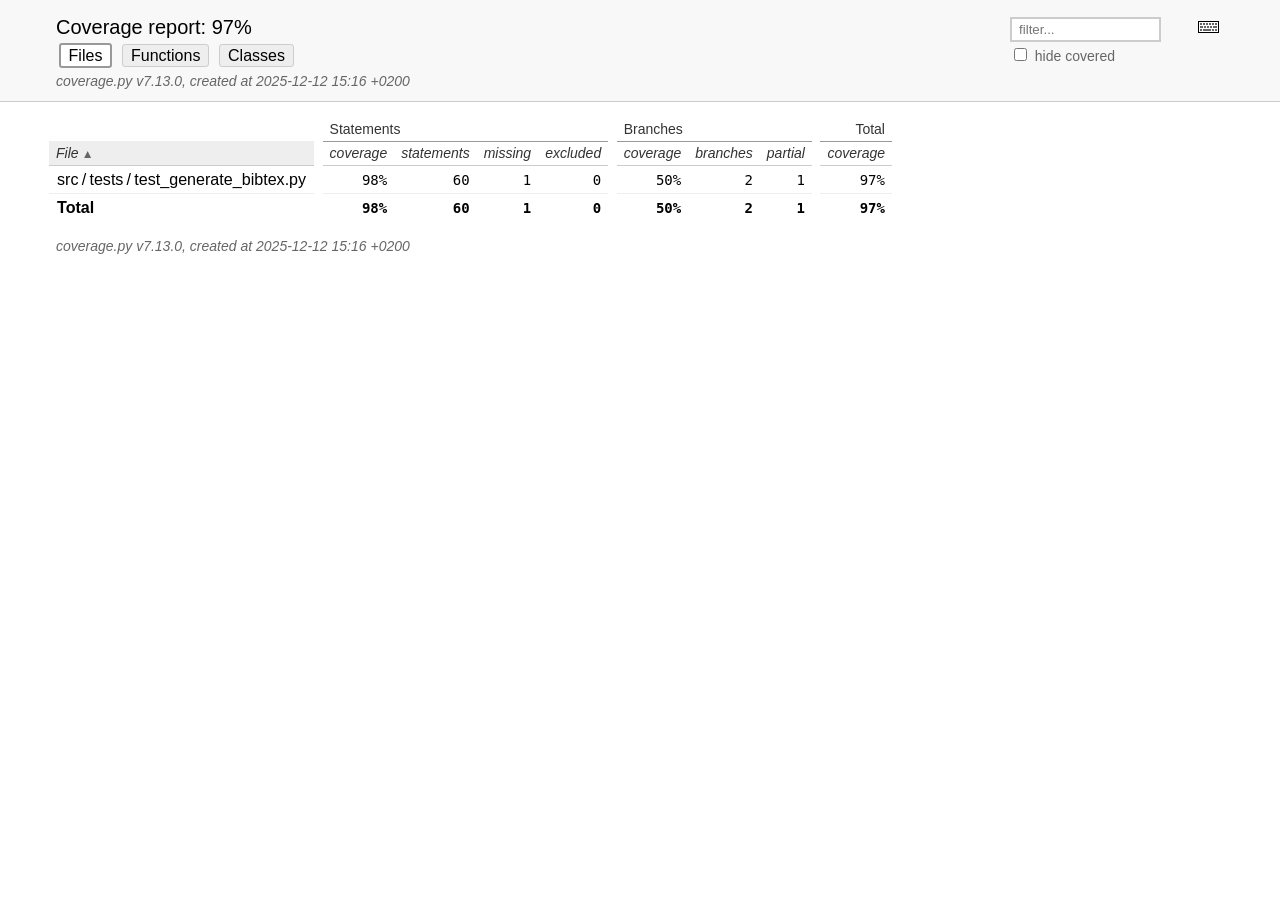
<file: coverage/index.html>
<!DOCTYPE html>
<html lang="en">
<head>
    <meta http-equiv="Content-Type" content="text/html; charset=utf-8">
    <title>Coverage report</title>
    <link rel="icon" sizes="32x32" href="favicon_32_cb_58284776.png">
    <link rel="stylesheet" href="style_cb_a5a05ca4.css" type="text/css">
    <script src="coverage_html_cb_bcae5fc4.js" defer></script>
</head>
<body class="indexfile">
<header>
    <div class="content">
        <h1>Coverage report:
            <span class="pc_cov">97%</span>
        </h1>
        <aside id="help_panel_wrapper">
            <input id="help_panel_state" type="checkbox">
            <label for="help_panel_state">
                <img id="keyboard_icon" src="keybd_closed_cb_ce680311.png" alt="Show/hide keyboard shortcuts">
            </label>
            <div id="help_panel">
                <p class="legend">Shortcuts on this page</p>
                <div class="keyhelp">
                    <p>
                        <kbd>f</kbd>
                        <kbd>s</kbd>
                        <kbd>m</kbd>
                        <kbd>x</kbd>
                        <kbd>b</kbd>
                        <kbd>p</kbd>
                        <kbd>c</kbd>
                        &nbsp; change column sorting
                    </p>
                    <p>
                        <kbd>[</kbd>
                        <kbd>]</kbd>
                        &nbsp; prev/next file
                    </p>
                    <p>
                        <kbd>?</kbd> &nbsp; show/hide this help
                    </p>
                </div>
            </div>
        </aside>
        <form id="filter_container">
            <input id="filter" type="text" value="" placeholder="filter...">
            <div>
                <input id="hide100" type="checkbox" >
                <label for="hide100">hide covered</label>
            </div>
        </form>
        <h2>
                <a class="button current">Files</a>
                <a class="button" href="function_index.html">Functions</a>
                <a class="button" href="class_index.html">Classes</a>
        </h2>
        <p class="text">
            <a class="nav" href="https://coverage.readthedocs.io/en/7.13.0">coverage.py v7.13.0</a>,
            created at 2025-12-12 15:16 +0200
        </p>
    </div>
</header>
<main id="index">
    <table class="index" data-sortable>
        <thead>
            <tr class="tablehead grouphead">
                <th class="spacer">&nbsp;</th>
                <th class="spacer">&nbsp;</th>
                <th class="left" colspan="4">Statements</th>
                <th class="spacer">&nbsp;</th>
                <th class="left" colspan="3">Branches</th>
                <th class="spacer">&nbsp;</th>
                <th>Total</th>
            </tr>
            <tr class="tablehead" title="Click to sort">
                <th id="file" class="name" aria-sort="none" data-shortcut="f">File<span class="arrows"></span></th>
                <th class="spacer">&nbsp;</th>
                <th id="statements_coverage" aria-sort="none" data-default-sort-order="descending">coverage<span class="arrows"></span></th>
                <th id="statements" aria-sort="none" data-default-sort-order="descending" data-shortcut="s">statements<span class="arrows"></span></th>
                <th id="missing" aria-sort="none" data-default-sort-order="descending" data-shortcut="m">missing<span class="arrows"></span></th>
                <th id="excluded" aria-sort="none" data-default-sort-order="descending" data-shortcut="x">excluded<span class="arrows"></span></th>
                <th class="spacer">&nbsp;</th>
                <th id="branches_coverage" aria-sort="none" data-default-sort-order="descending">coverage<span class="arrows"></span></th>
                <th id="branches" aria-sort="none" data-default-sort-order="descending" data-shortcut="b">branches<span class="arrows"></span></th>
                <th id="partial" aria-sort="none" data-default-sort-order="descending" data-shortcut="p">partial<span class="arrows"></span></th>
                <th class="spacer">&nbsp;</th>
                <th id="coverage" aria-sort="none" data-shortcut="c">coverage<span class="arrows"></span></th>
            </tr>
        </thead>
        <tbody>
            <tr class="region">
                <td class="name"><a href="z_08b4cb1648a15a99_test_generate_bibtex_py.html">src&#8201;/&#8201;tests&#8201;/&#8201;test_generate_bibtex.py</a></td>
                <td class="spacer">&nbsp;</td>
                <td data-ratio="59 60">98%</td>
                <td>60</td>
                <td>1</td>
                <td>0</td>
                <td class="spacer">&nbsp;</td>
                <td data-ratio="1 2">50%</td>
                <td>2</td>
                <td>1</td>
                <td class="spacer">&nbsp;</td>
                <td data-ratio="60 62">97%</td>
            </tr>
        </tbody>
        <tfoot>
            <tr class="total">
                <td class="name">Total</td>
                <td class="spacer">&nbsp;</td>
                <td data-ratio="59 60">98%</td>
                <td>60</td>
                <td>1</td>
                <td>0</td>
                <td class="spacer">&nbsp;</td>
                <td data-ratio="1 2">50%</td>
                <td>2</td>
                <td>1</td>
                <td class="spacer">&nbsp;</td>
                <td data-ratio="60 62">97%</td>
            </tr>
        </tfoot>
    </table>
    <p id="no_rows">
        No items found using the specified filter.
    </p>
</main>
<footer>
    <div class="content">
        <p>
            <a class="nav" href="https://coverage.readthedocs.io/en/7.13.0">coverage.py v7.13.0</a>,
            created at 2025-12-12 15:16 +0200
        </p>
    </div>
    <aside class="hidden">
        <a id="prevFileLink" class="nav" href="z_08b4cb1648a15a99_test_generate_bibtex_py.html"></a>
        <a id="nextFileLink" class="nav" href="z_08b4cb1648a15a99_test_generate_bibtex_py.html"></a>
        <button type="button" class="button_prev_file" data-shortcut="["></button>
        <button type="button" class="button_next_file" data-shortcut="]"></button>
        <button type="button" class="button_show_hide_help" data-shortcut="?"></button>
    </aside>
</footer>
</body>
</html>
</file>
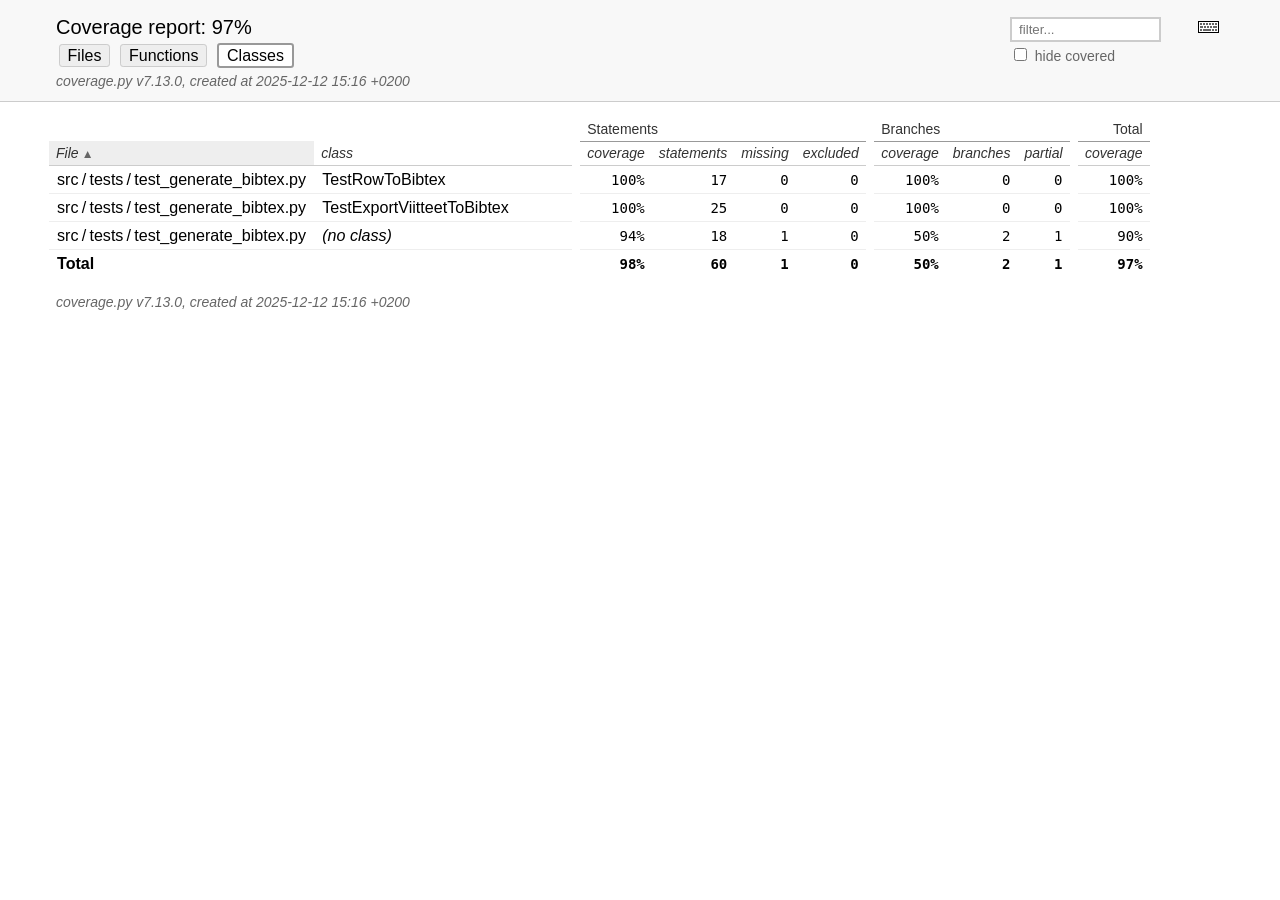
<file: coverage/class_index.html>
<!DOCTYPE html>
<html lang="en">
<head>
    <meta http-equiv="Content-Type" content="text/html; charset=utf-8">
    <title>Coverage report</title>
    <link rel="icon" sizes="32x32" href="favicon_32_cb_58284776.png">
    <link rel="stylesheet" href="style_cb_a5a05ca4.css" type="text/css">
    <script src="coverage_html_cb_bcae5fc4.js" defer></script>
</head>
<body class="indexfile">
<header>
    <div class="content">
        <h1>Coverage report:
            <span class="pc_cov">97%</span>
        </h1>
        <aside id="help_panel_wrapper">
            <input id="help_panel_state" type="checkbox">
            <label for="help_panel_state">
                <img id="keyboard_icon" src="keybd_closed_cb_ce680311.png" alt="Show/hide keyboard shortcuts">
            </label>
            <div id="help_panel">
                <p class="legend">Shortcuts on this page</p>
                <div class="keyhelp">
                    <p>
                        <kbd>f</kbd>
                        <kbd>n</kbd>
                        <kbd>s</kbd>
                        <kbd>m</kbd>
                        <kbd>x</kbd>
                        <kbd>b</kbd>
                        <kbd>p</kbd>
                        <kbd>c</kbd>
                        &nbsp; change column sorting
                    </p>
                    <p>
                        <kbd>[</kbd>
                        <kbd>]</kbd>
                        &nbsp; prev/next file
                    </p>
                    <p>
                        <kbd>?</kbd> &nbsp; show/hide this help
                    </p>
                </div>
            </div>
        </aside>
        <form id="filter_container">
            <input id="filter" type="text" value="" placeholder="filter...">
            <div>
                <input id="hide100" type="checkbox" >
                <label for="hide100">hide covered</label>
            </div>
        </form>
        <h2>
                <a class="button" href="index.html">Files</a>
                <a class="button" href="function_index.html">Functions</a>
                <a class="button current">Classes</a>
        </h2>
        <p class="text">
            <a class="nav" href="https://coverage.readthedocs.io/en/7.13.0">coverage.py v7.13.0</a>,
            created at 2025-12-12 15:16 +0200
        </p>
    </div>
</header>
<main id="index">
    <table class="index" data-sortable>
        <thead>
            <tr class="tablehead grouphead">
                <th class="spacer">&nbsp;</th>
                <th class="spacer">&nbsp;</th>
                <th class="spacer">&nbsp;</th>
                <th class="left" colspan="4">Statements</th>
                <th class="spacer">&nbsp;</th>
                <th class="left" colspan="3">Branches</th>
                <th class="spacer">&nbsp;</th>
                <th>Total</th>
            </tr>
            <tr class="tablehead" title="Click to sort">
                <th id="file" class="name" aria-sort="none" data-shortcut="f">File<span class="arrows"></span></th>
                <th id="region" class="name" aria-sort="none" data-default-sort-order="ascending" data-shortcut="n">class<span class="arrows"></span></th>
                <th class="spacer">&nbsp;</th>
                <th id="statements_coverage" aria-sort="none" data-default-sort-order="descending">coverage<span class="arrows"></span></th>
                <th id="statements" aria-sort="none" data-default-sort-order="descending" data-shortcut="s">statements<span class="arrows"></span></th>
                <th id="missing" aria-sort="none" data-default-sort-order="descending" data-shortcut="m">missing<span class="arrows"></span></th>
                <th id="excluded" aria-sort="none" data-default-sort-order="descending" data-shortcut="x">excluded<span class="arrows"></span></th>
                <th class="spacer">&nbsp;</th>
                <th id="branches_coverage" aria-sort="none" data-default-sort-order="descending">coverage<span class="arrows"></span></th>
                <th id="branches" aria-sort="none" data-default-sort-order="descending" data-shortcut="b">branches<span class="arrows"></span></th>
                <th id="partial" aria-sort="none" data-default-sort-order="descending" data-shortcut="p">partial<span class="arrows"></span></th>
                <th class="spacer">&nbsp;</th>
                <th id="coverage" aria-sort="none" data-shortcut="c">coverage<span class="arrows"></span></th>
            </tr>
        </thead>
        <tbody>
            <tr class="region">
                <td class="name"><a href="z_08b4cb1648a15a99_test_generate_bibtex_py.html#t7">src&#8201;/&#8201;tests&#8201;/&#8201;test_generate_bibtex.py</a></td>
                <td class="name"><a href="z_08b4cb1648a15a99_test_generate_bibtex_py.html#t7"><data value='TestRowToBibtex'>TestRowToBibtex</data></a></td>
                <td class="spacer">&nbsp;</td>
                <td data-ratio="17 17">100%</td>
                <td>17</td>
                <td>0</td>
                <td>0</td>
                <td class="spacer">&nbsp;</td>
                <td data-ratio="0 0">100%</td>
                <td>0</td>
                <td>0</td>
                <td class="spacer">&nbsp;</td>
                <td data-ratio="17 17">100%</td>
            </tr>
            <tr class="region">
                <td class="name"><a href="z_08b4cb1648a15a99_test_generate_bibtex_py.html#t65">src&#8201;/&#8201;tests&#8201;/&#8201;test_generate_bibtex.py</a></td>
                <td class="name"><a href="z_08b4cb1648a15a99_test_generate_bibtex_py.html#t65"><data value='TestExportViitteetToBibtex'>TestExportViitteetToBibtex</data></a></td>
                <td class="spacer">&nbsp;</td>
                <td data-ratio="25 25">100%</td>
                <td>25</td>
                <td>0</td>
                <td>0</td>
                <td class="spacer">&nbsp;</td>
                <td data-ratio="0 0">100%</td>
                <td>0</td>
                <td>0</td>
                <td class="spacer">&nbsp;</td>
                <td data-ratio="25 25">100%</td>
            </tr>
            <tr class="region">
                <td class="name"><a href="z_08b4cb1648a15a99_test_generate_bibtex_py.html">src&#8201;/&#8201;tests&#8201;/&#8201;test_generate_bibtex.py</a></td>
                <td class="name"><a href="z_08b4cb1648a15a99_test_generate_bibtex_py.html"><data value=''><span class='no-noun'>(no class)</span></data></a></td>
                <td class="spacer">&nbsp;</td>
                <td data-ratio="17 18">94%</td>
                <td>18</td>
                <td>1</td>
                <td>0</td>
                <td class="spacer">&nbsp;</td>
                <td data-ratio="1 2">50%</td>
                <td>2</td>
                <td>1</td>
                <td class="spacer">&nbsp;</td>
                <td data-ratio="18 20">90%</td>
            </tr>
        </tbody>
        <tfoot>
            <tr class="total">
                <td class="name">Total</td>
                <td class="name">&nbsp;</td>
                <td class="spacer">&nbsp;</td>
                <td data-ratio="59 60">98%</td>
                <td>60</td>
                <td>1</td>
                <td>0</td>
                <td class="spacer">&nbsp;</td>
                <td data-ratio="1 2">50%</td>
                <td>2</td>
                <td>1</td>
                <td class="spacer">&nbsp;</td>
                <td data-ratio="60 62">97%</td>
            </tr>
        </tfoot>
    </table>
    <p id="no_rows">
        No items found using the specified filter.
    </p>
</main>
<footer>
    <div class="content">
        <p>
            <a class="nav" href="https://coverage.readthedocs.io/en/7.13.0">coverage.py v7.13.0</a>,
            created at 2025-12-12 15:16 +0200
        </p>
    </div>
    <aside class="hidden">
        <a id="prevFileLink" class="nav" href=""></a>
        <a id="nextFileLink" class="nav" href=""></a>
        <button type="button" class="button_prev_file" data-shortcut="["></button>
        <button type="button" class="button_next_file" data-shortcut="]"></button>
        <button type="button" class="button_show_hide_help" data-shortcut="?"></button>
    </aside>
</footer>
</body>
</html>
</file>
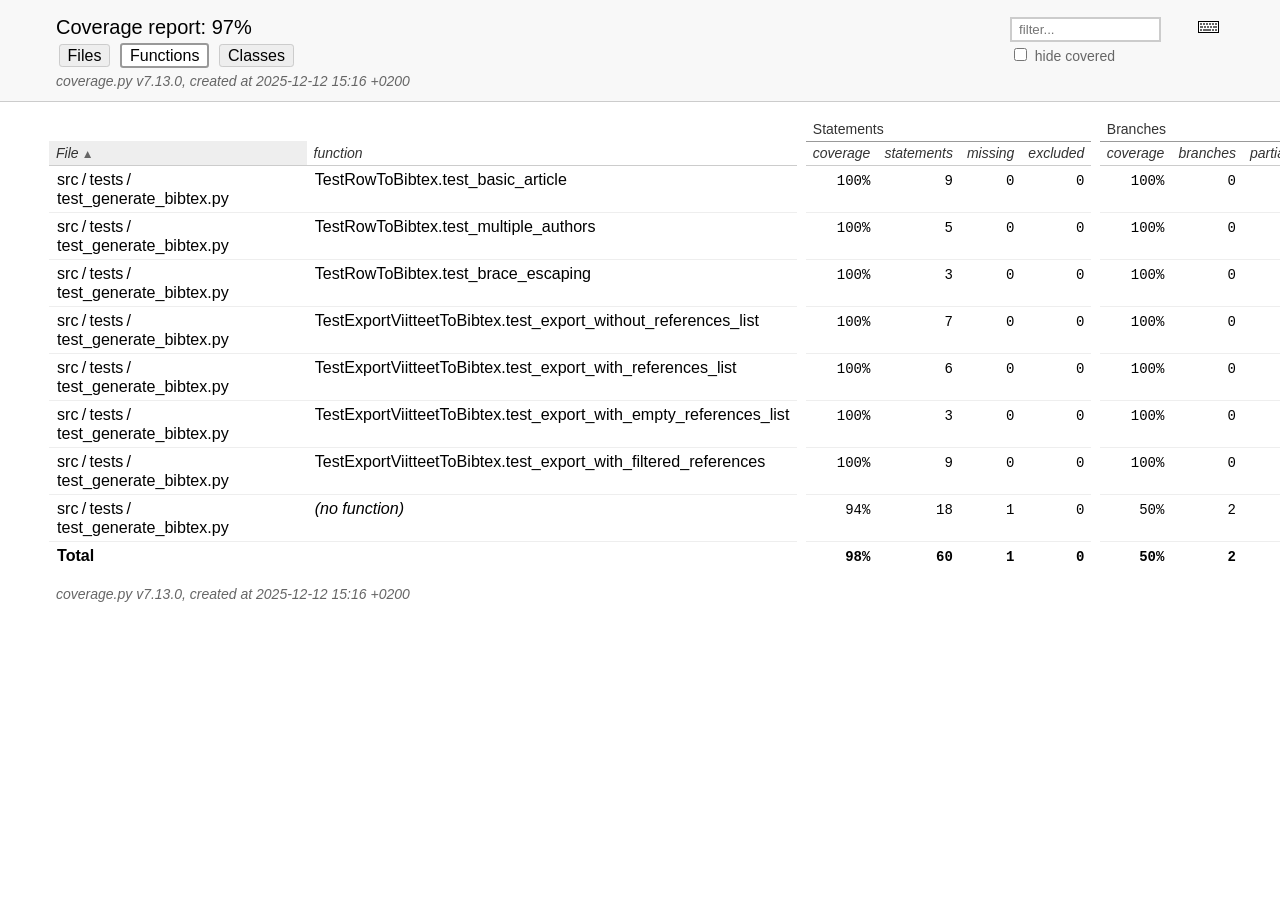
<file: coverage/function_index.html>
<!DOCTYPE html>
<html lang="en">
<head>
    <meta http-equiv="Content-Type" content="text/html; charset=utf-8">
    <title>Coverage report</title>
    <link rel="icon" sizes="32x32" href="favicon_32_cb_58284776.png">
    <link rel="stylesheet" href="style_cb_a5a05ca4.css" type="text/css">
    <script src="coverage_html_cb_bcae5fc4.js" defer></script>
</head>
<body class="indexfile">
<header>
    <div class="content">
        <h1>Coverage report:
            <span class="pc_cov">97%</span>
        </h1>
        <aside id="help_panel_wrapper">
            <input id="help_panel_state" type="checkbox">
            <label for="help_panel_state">
                <img id="keyboard_icon" src="keybd_closed_cb_ce680311.png" alt="Show/hide keyboard shortcuts">
            </label>
            <div id="help_panel">
                <p class="legend">Shortcuts on this page</p>
                <div class="keyhelp">
                    <p>
                        <kbd>f</kbd>
                        <kbd>n</kbd>
                        <kbd>s</kbd>
                        <kbd>m</kbd>
                        <kbd>x</kbd>
                        <kbd>b</kbd>
                        <kbd>p</kbd>
                        <kbd>c</kbd>
                        &nbsp; change column sorting
                    </p>
                    <p>
                        <kbd>[</kbd>
                        <kbd>]</kbd>
                        &nbsp; prev/next file
                    </p>
                    <p>
                        <kbd>?</kbd> &nbsp; show/hide this help
                    </p>
                </div>
            </div>
        </aside>
        <form id="filter_container">
            <input id="filter" type="text" value="" placeholder="filter...">
            <div>
                <input id="hide100" type="checkbox" >
                <label for="hide100">hide covered</label>
            </div>
        </form>
        <h2>
                <a class="button" href="index.html">Files</a>
                <a class="button current">Functions</a>
                <a class="button" href="class_index.html">Classes</a>
        </h2>
        <p class="text">
            <a class="nav" href="https://coverage.readthedocs.io/en/7.13.0">coverage.py v7.13.0</a>,
            created at 2025-12-12 15:16 +0200
        </p>
    </div>
</header>
<main id="index">
    <table class="index" data-sortable>
        <thead>
            <tr class="tablehead grouphead">
                <th class="spacer">&nbsp;</th>
                <th class="spacer">&nbsp;</th>
                <th class="spacer">&nbsp;</th>
                <th class="left" colspan="4">Statements</th>
                <th class="spacer">&nbsp;</th>
                <th class="left" colspan="3">Branches</th>
                <th class="spacer">&nbsp;</th>
                <th>Total</th>
            </tr>
            <tr class="tablehead" title="Click to sort">
                <th id="file" class="name" aria-sort="none" data-shortcut="f">File<span class="arrows"></span></th>
                <th id="region" class="name" aria-sort="none" data-default-sort-order="ascending" data-shortcut="n">function<span class="arrows"></span></th>
                <th class="spacer">&nbsp;</th>
                <th id="statements_coverage" aria-sort="none" data-default-sort-order="descending">coverage<span class="arrows"></span></th>
                <th id="statements" aria-sort="none" data-default-sort-order="descending" data-shortcut="s">statements<span class="arrows"></span></th>
                <th id="missing" aria-sort="none" data-default-sort-order="descending" data-shortcut="m">missing<span class="arrows"></span></th>
                <th id="excluded" aria-sort="none" data-default-sort-order="descending" data-shortcut="x">excluded<span class="arrows"></span></th>
                <th class="spacer">&nbsp;</th>
                <th id="branches_coverage" aria-sort="none" data-default-sort-order="descending">coverage<span class="arrows"></span></th>
                <th id="branches" aria-sort="none" data-default-sort-order="descending" data-shortcut="b">branches<span class="arrows"></span></th>
                <th id="partial" aria-sort="none" data-default-sort-order="descending" data-shortcut="p">partial<span class="arrows"></span></th>
                <th class="spacer">&nbsp;</th>
                <th id="coverage" aria-sort="none" data-shortcut="c">coverage<span class="arrows"></span></th>
            </tr>
        </thead>
        <tbody>
            <tr class="region">
                <td class="name"><a href="z_08b4cb1648a15a99_test_generate_bibtex_py.html#t8">src&#8201;/&#8201;tests&#8201;/&#8201;test_generate_bibtex.py</a></td>
                <td class="name"><a href="z_08b4cb1648a15a99_test_generate_bibtex_py.html#t8"><data value='test_basic_article'>TestRowToBibtex.test_basic_article</data></a></td>
                <td class="spacer">&nbsp;</td>
                <td data-ratio="9 9">100%</td>
                <td>9</td>
                <td>0</td>
                <td>0</td>
                <td class="spacer">&nbsp;</td>
                <td data-ratio="0 0">100%</td>
                <td>0</td>
                <td>0</td>
                <td class="spacer">&nbsp;</td>
                <td data-ratio="9 9">100%</td>
            </tr>
            <tr class="region">
                <td class="name"><a href="z_08b4cb1648a15a99_test_generate_bibtex_py.html#t30">src&#8201;/&#8201;tests&#8201;/&#8201;test_generate_bibtex.py</a></td>
                <td class="name"><a href="z_08b4cb1648a15a99_test_generate_bibtex_py.html#t30"><data value='test_multiple_authors'>TestRowToBibtex.test_multiple_authors</data></a></td>
                <td class="spacer">&nbsp;</td>
                <td data-ratio="5 5">100%</td>
                <td>5</td>
                <td>0</td>
                <td>0</td>
                <td class="spacer">&nbsp;</td>
                <td data-ratio="0 0">100%</td>
                <td>0</td>
                <td>0</td>
                <td class="spacer">&nbsp;</td>
                <td data-ratio="5 5">100%</td>
            </tr>
            <tr class="region">
                <td class="name"><a href="z_08b4cb1648a15a99_test_generate_bibtex_py.html#t47">src&#8201;/&#8201;tests&#8201;/&#8201;test_generate_bibtex.py</a></td>
                <td class="name"><a href="z_08b4cb1648a15a99_test_generate_bibtex_py.html#t47"><data value='test_brace_escaping'>TestRowToBibtex.test_brace_escaping</data></a></td>
                <td class="spacer">&nbsp;</td>
                <td data-ratio="3 3">100%</td>
                <td>3</td>
                <td>0</td>
                <td>0</td>
                <td class="spacer">&nbsp;</td>
                <td data-ratio="0 0">100%</td>
                <td>0</td>
                <td>0</td>
                <td class="spacer">&nbsp;</td>
                <td data-ratio="3 3">100%</td>
            </tr>
            <tr class="region">
                <td class="name"><a href="z_08b4cb1648a15a99_test_generate_bibtex_py.html#t67">src&#8201;/&#8201;tests&#8201;/&#8201;test_generate_bibtex.py</a></td>
                <td class="name"><a href="z_08b4cb1648a15a99_test_generate_bibtex_py.html#t67"><data value='test_export_without_references_list'>TestExportViitteetToBibtex.test_export_without_references_list</data></a></td>
                <td class="spacer">&nbsp;</td>
                <td data-ratio="7 7">100%</td>
                <td>7</td>
                <td>0</td>
                <td>0</td>
                <td class="spacer">&nbsp;</td>
                <td data-ratio="0 0">100%</td>
                <td>0</td>
                <td>0</td>
                <td class="spacer">&nbsp;</td>
                <td data-ratio="7 7">100%</td>
            </tr>
            <tr class="region">
                <td class="name"><a href="z_08b4cb1648a15a99_test_generate_bibtex_py.html#t101">src&#8201;/&#8201;tests&#8201;/&#8201;test_generate_bibtex.py</a></td>
                <td class="name"><a href="z_08b4cb1648a15a99_test_generate_bibtex_py.html#t101"><data value='test_export_with_references_list'>TestExportViitteetToBibtex.test_export_with_references_list</data></a></td>
                <td class="spacer">&nbsp;</td>
                <td data-ratio="6 6">100%</td>
                <td>6</td>
                <td>0</td>
                <td>0</td>
                <td class="spacer">&nbsp;</td>
                <td data-ratio="0 0">100%</td>
                <td>0</td>
                <td>0</td>
                <td class="spacer">&nbsp;</td>
                <td data-ratio="6 6">100%</td>
            </tr>
            <tr class="region">
                <td class="name"><a href="z_08b4cb1648a15a99_test_generate_bibtex_py.html#t125">src&#8201;/&#8201;tests&#8201;/&#8201;test_generate_bibtex.py</a></td>
                <td class="name"><a href="z_08b4cb1648a15a99_test_generate_bibtex_py.html#t125"><data value='test_export_with_empty_references_list'>TestExportViitteetToBibtex.test_export_with_empty_references_list</data></a></td>
                <td class="spacer">&nbsp;</td>
                <td data-ratio="3 3">100%</td>
                <td>3</td>
                <td>0</td>
                <td>0</td>
                <td class="spacer">&nbsp;</td>
                <td data-ratio="0 0">100%</td>
                <td>0</td>
                <td>0</td>
                <td class="spacer">&nbsp;</td>
                <td data-ratio="3 3">100%</td>
            </tr>
            <tr class="region">
                <td class="name"><a href="z_08b4cb1648a15a99_test_generate_bibtex_py.html#t135">src&#8201;/&#8201;tests&#8201;/&#8201;test_generate_bibtex.py</a></td>
                <td class="name"><a href="z_08b4cb1648a15a99_test_generate_bibtex_py.html#t135"><data value='test_export_with_filtered_references'>TestExportViitteetToBibtex.test_export_with_filtered_references</data></a></td>
                <td class="spacer">&nbsp;</td>
                <td data-ratio="9 9">100%</td>
                <td>9</td>
                <td>0</td>
                <td>0</td>
                <td class="spacer">&nbsp;</td>
                <td data-ratio="0 0">100%</td>
                <td>0</td>
                <td>0</td>
                <td class="spacer">&nbsp;</td>
                <td data-ratio="9 9">100%</td>
            </tr>
            <tr class="region">
                <td class="name"><a href="z_08b4cb1648a15a99_test_generate_bibtex_py.html">src&#8201;/&#8201;tests&#8201;/&#8201;test_generate_bibtex.py</a></td>
                <td class="name"><a href="z_08b4cb1648a15a99_test_generate_bibtex_py.html"><data value=''><span class='no-noun'>(no function)</span></data></a></td>
                <td class="spacer">&nbsp;</td>
                <td data-ratio="17 18">94%</td>
                <td>18</td>
                <td>1</td>
                <td>0</td>
                <td class="spacer">&nbsp;</td>
                <td data-ratio="1 2">50%</td>
                <td>2</td>
                <td>1</td>
                <td class="spacer">&nbsp;</td>
                <td data-ratio="18 20">90%</td>
            </tr>
        </tbody>
        <tfoot>
            <tr class="total">
                <td class="name">Total</td>
                <td class="name">&nbsp;</td>
                <td class="spacer">&nbsp;</td>
                <td data-ratio="59 60">98%</td>
                <td>60</td>
                <td>1</td>
                <td>0</td>
                <td class="spacer">&nbsp;</td>
                <td data-ratio="1 2">50%</td>
                <td>2</td>
                <td>1</td>
                <td class="spacer">&nbsp;</td>
                <td data-ratio="60 62">97%</td>
            </tr>
        </tfoot>
    </table>
    <p id="no_rows">
        No items found using the specified filter.
    </p>
</main>
<footer>
    <div class="content">
        <p>
            <a class="nav" href="https://coverage.readthedocs.io/en/7.13.0">coverage.py v7.13.0</a>,
            created at 2025-12-12 15:16 +0200
        </p>
    </div>
    <aside class="hidden">
        <a id="prevFileLink" class="nav" href=""></a>
        <a id="nextFileLink" class="nav" href=""></a>
        <button type="button" class="button_prev_file" data-shortcut="["></button>
        <button type="button" class="button_next_file" data-shortcut="]"></button>
        <button type="button" class="button_show_hide_help" data-shortcut="?"></button>
    </aside>
</footer>
</body>
</html>
</file>
<file: coverage/style_cb_a5a05ca4.css>
@charset "UTF-8";
/* Licensed under the Apache License: http://www.apache.org/licenses/LICENSE-2.0 */
/* For details: https://github.com/coveragepy/coveragepy/blob/main/NOTICE.txt */
/* Don't edit this .css file. Edit the .scss file instead! */
html, body, h1, h2, h3, p, table, td, th { margin: 0; padding: 0; border: 0; font-weight: inherit; font-style: inherit; font-size: 100%; font-family: inherit; vertical-align: baseline; }

body { font-family: -apple-system, BlinkMacSystemFont, "Segoe UI", Roboto, Ubuntu, Cantarell, "Helvetica Neue", sans-serif; font-size: 1em; background: #fff; color: #000; }

@media (prefers-color-scheme: dark) { body { background: #1e1e1e; } }

@media (prefers-color-scheme: dark) { body { color: #eee; } }

html > body { font-size: 16px; }

a:active, a:focus { outline: 2px dashed #007acc; }

p { font-size: .875em; line-height: 1.4em; }

table { border-collapse: collapse; }

td { vertical-align: top; }

table tr.hidden { display: none !important; }

p#no_rows { display: none; font-size: 1.15em; font-family: -apple-system, BlinkMacSystemFont, "Segoe UI", Roboto, Ubuntu, Cantarell, "Helvetica Neue", sans-serif; }

a.nav { text-decoration: none; color: inherit; }

a.nav:hover { text-decoration: underline; color: inherit; }

.hidden { display: none; }

header { background: #f8f8f8; width: 100%; z-index: 2; border-bottom: 1px solid #ccc; }

@media (prefers-color-scheme: dark) { header { background: black; } }

@media (prefers-color-scheme: dark) { header { border-color: #333; } }

header .content { padding: 1rem 3.5rem; }

header h2 { margin-top: .5em; font-size: 1em; }

header h2 a.button { font-family: inherit; font-size: inherit; border: 1px solid; border-radius: .2em; background: #eee; color: inherit; text-decoration: none; padding: .1em .5em; margin: 1px calc(.1em + 1px); cursor: pointer; border-color: #ccc; }

@media (prefers-color-scheme: dark) { header h2 a.button { background: #333; } }

@media (prefers-color-scheme: dark) { header h2 a.button { border-color: #444; } }

header h2 a.button.current { border: 2px solid; background: #fff; border-color: #999; cursor: default; }

@media (prefers-color-scheme: dark) { header h2 a.button.current { background: #1e1e1e; } }

@media (prefers-color-scheme: dark) { header h2 a.button.current { border-color: #777; } }

header p.text { margin: .5em 0 -.5em; color: #666; font-style: italic; }

@media (prefers-color-scheme: dark) { header p.text { color: #aaa; } }

header.sticky { position: fixed; left: 0; right: 0; height: 2.5em; }

header.sticky .text { display: none; }

header.sticky h1, header.sticky h2 { font-size: 1em; margin-top: 0; display: inline-block; }

header.sticky .content { padding: 0.5rem 3.5rem; }

header.sticky .content p { font-size: 1em; }

header.sticky ~ #source { padding-top: 6.5em; }

main { position: relative; z-index: 1; }

footer { margin: 1rem 3.5rem; }

footer .content { padding: 0; color: #666; font-style: italic; }

@media (prefers-color-scheme: dark) { footer .content { color: #aaa; } }

#index { margin: 1rem 0 0 3.5rem; }

h1 { font-size: 1.25em; display: inline-block; }

#filter_container { float: right; margin: 0 2em 0 0; line-height: 1.66em; }

#filter_container #filter { width: 10em; padding: 0.2em 0.5em; border: 2px solid #ccc; background: #fff; color: #000; }

@media (prefers-color-scheme: dark) { #filter_container #filter { border-color: #444; } }

@media (prefers-color-scheme: dark) { #filter_container #filter { background: #1e1e1e; } }

@media (prefers-color-scheme: dark) { #filter_container #filter { color: #eee; } }

#filter_container #filter:focus { border-color: #007acc; }

#filter_container :disabled ~ label { color: #ccc; }

@media (prefers-color-scheme: dark) { #filter_container :disabled ~ label { color: #444; } }

#filter_container label { font-size: .875em; color: #666; }

@media (prefers-color-scheme: dark) { #filter_container label { color: #aaa; } }

header button { font-family: inherit; font-size: inherit; border: 1px solid; border-radius: .2em; background: #eee; color: inherit; text-decoration: none; padding: .1em .5em; margin: 1px calc(.1em + 1px); cursor: pointer; border-color: #ccc; }

@media (prefers-color-scheme: dark) { header button { background: #333; } }

@media (prefers-color-scheme: dark) { header button { border-color: #444; } }

header button:active, header button:focus { outline: 2px dashed #007acc; }

header button.run { background: #eeffee; }

@media (prefers-color-scheme: dark) { header button.run { background: #373d29; } }

header button.run.show_run { background: #dfd; border: 2px solid #00dd00; margin: 0 .1em; }

@media (prefers-color-scheme: dark) { header button.run.show_run { background: #373d29; } }

header button.mis { background: #ffeeee; }

@media (prefers-color-scheme: dark) { header button.mis { background: #4b1818; } }

header button.mis.show_mis { background: #fdd; border: 2px solid #ff0000; margin: 0 .1em; }

@media (prefers-color-scheme: dark) { header button.mis.show_mis { background: #4b1818; } }

header button.exc { background: #f7f7f7; }

@media (prefers-color-scheme: dark) { header button.exc { background: #333; } }

header button.exc.show_exc { background: #eee; border: 2px solid #808080; margin: 0 .1em; }

@media (prefers-color-scheme: dark) { header button.exc.show_exc { background: #333; } }

header button.par { background: #ffffd5; }

@media (prefers-color-scheme: dark) { header button.par { background: #650; } }

header button.par.show_par { background: #ffa; border: 2px solid #bbbb00; margin: 0 .1em; }

@media (prefers-color-scheme: dark) { header button.par.show_par { background: #650; } }

#help_panel, #source p .annotate.long { display: none; position: absolute; z-index: 999; background: #ffffcc; border: 1px solid #888; border-radius: .2em; color: #333; padding: .25em .5em; }

#source p .annotate.long { white-space: normal; float: right; top: 1.75em; right: 1em; height: auto; }

#help_panel_wrapper { float: right; position: relative; }

#keyboard_icon { margin: 5px; }

#help_panel_state { display: none; }

#help_panel { top: 25px; right: 0; padding: .75em; border: 1px solid #883; color: #333; }

#help_panel .keyhelp p { margin-top: .75em; }

#help_panel .legend { font-style: italic; margin-bottom: 1em; }

.indexfile #help_panel { width: 25em; }

.pyfile #help_panel { width: 18em; }

#help_panel_state:checked ~ #help_panel { display: block; }

kbd { border: 1px solid black; border-color: #888 #333 #333 #888; padding: .1em .35em; font-family: SFMono-Regular, Menlo, Monaco, Consolas, monospace; font-weight: bold; background: #eee; border-radius: 3px; }

#source { padding: 1em 0 1em 3.5rem; font-family: SFMono-Regular, Menlo, Monaco, Consolas, monospace; }

#source p { position: relative; white-space: pre; }

#source p * { box-sizing: border-box; }

#source p .n { float: left; text-align: right; width: 3.5rem; box-sizing: border-box; margin-left: -3.5rem; padding-right: 1em; color: #999; user-select: none; }

@media (prefers-color-scheme: dark) { #source p .n { color: #777; } }

#source p .n.highlight { background: #ffdd00; }

#source p .n a { scroll-margin-top: 6em; text-decoration: none; color: #999; }

@media (prefers-color-scheme: dark) { #source p .n a { color: #777; } }

#source p .n a:hover { text-decoration: underline; color: #999; }

@media (prefers-color-scheme: dark) { #source p .n a:hover { color: #777; } }

#source p .t { display: inline-block; width: 100%; box-sizing: border-box; margin-left: -.5em; padding-left: 0.3em; border-left: 0.2em solid #fff; }

@media (prefers-color-scheme: dark) { #source p .t { border-color: #1e1e1e; } }

#source p .t:hover { background: #f2f2f2; }

@media (prefers-color-scheme: dark) { #source p .t:hover { background: #282828; } }

#source p .t:hover ~ .r .annotate.long { display: block; }

#source p .t .com { color: #008000; font-style: italic; line-height: 1px; }

@media (prefers-color-scheme: dark) { #source p .t .com { color: #6a9955; } }

#source p .t .key { font-weight: bold; line-height: 1px; }

#source p .t .str, #source p .t .fst { color: #0451a5; }

@media (prefers-color-scheme: dark) { #source p .t .str, #source p .t .fst { color: #9cdcfe; } }

#source p.mis .t { border-left: 0.2em solid #ff0000; }

#source p.mis.show_mis .t { background: #fdd; }

@media (prefers-color-scheme: dark) { #source p.mis.show_mis .t { background: #4b1818; } }

#source p.mis.show_mis .t:hover { background: #f2d2d2; }

@media (prefers-color-scheme: dark) { #source p.mis.show_mis .t:hover { background: #532323; } }

#source p.mis.mis2 .t { border-left: 0.2em dotted #ff0000; }

#source p.mis.mis2.show_mis .t { background: #ffeeee; }

@media (prefers-color-scheme: dark) { #source p.mis.mis2.show_mis .t { background: #351b1b; } }

#source p.mis.mis2.show_mis .t:hover { background: #f2d2d2; }

@media (prefers-color-scheme: dark) { #source p.mis.mis2.show_mis .t:hover { background: #532323; } }

#source p.run .t { border-left: 0.2em solid #00dd00; }

#source p.run.show_run .t { background: #dfd; }

@media (prefers-color-scheme: dark) { #source p.run.show_run .t { background: #373d29; } }

#source p.run.show_run .t:hover { background: #d2f2d2; }

@media (prefers-color-scheme: dark) { #source p.run.show_run .t:hover { background: #404633; } }

#source p.run.run2 .t { border-left: 0.2em dotted #00dd00; }

#source p.run.run2.show_run .t { background: #eeffee; }

@media (prefers-color-scheme: dark) { #source p.run.run2.show_run .t { background: #2b2e24; } }

#source p.run.run2.show_run .t:hover { background: #d2f2d2; }

@media (prefers-color-scheme: dark) { #source p.run.run2.show_run .t:hover { background: #404633; } }

#source p.exc .t { border-left: 0.2em solid #808080; }

#source p.exc.show_exc .t { background: #eee; }

@media (prefers-color-scheme: dark) { #source p.exc.show_exc .t { background: #333; } }

#source p.exc.show_exc .t:hover { background: #e2e2e2; }

@media (prefers-color-scheme: dark) { #source p.exc.show_exc .t:hover { background: #3c3c3c; } }

#source p.exc.exc2 .t { border-left: 0.2em dotted #808080; }

#source p.exc.exc2.show_exc .t { background: #f7f7f7; }

@media (prefers-color-scheme: dark) { #source p.exc.exc2.show_exc .t { background: #292929; } }

#source p.exc.exc2.show_exc .t:hover { background: #e2e2e2; }

@media (prefers-color-scheme: dark) { #source p.exc.exc2.show_exc .t:hover { background: #3c3c3c; } }

#source p.par .t { border-left: 0.2em solid #bbbb00; }

#source p.par.show_par .t { background: #ffa; }

@media (prefers-color-scheme: dark) { #source p.par.show_par .t { background: #650; } }

#source p.par.show_par .t:hover { background: #f2f2a2; }

@media (prefers-color-scheme: dark) { #source p.par.show_par .t:hover { background: #6d5d0c; } }

#source p.par.par2 .t { border-left: 0.2em dotted #bbbb00; }

#source p.par.par2.show_par .t { background: #ffffd5; }

@media (prefers-color-scheme: dark) { #source p.par.par2.show_par .t { background: #423a0f; } }

#source p.par.par2.show_par .t:hover { background: #f2f2a2; }

@media (prefers-color-scheme: dark) { #source p.par.par2.show_par .t:hover { background: #6d5d0c; } }

#source p .r { position: absolute; top: 0; right: 2.5em; font-family: -apple-system, BlinkMacSystemFont, "Segoe UI", Roboto, Ubuntu, Cantarell, "Helvetica Neue", sans-serif; }

#source p .annotate { font-family: -apple-system, BlinkMacSystemFont, "Segoe UI", Roboto, Ubuntu, Cantarell, "Helvetica Neue", sans-serif; color: #666; padding-right: .5em; }

@media (prefers-color-scheme: dark) { #source p .annotate { color: #ddd; } }

#source p .annotate.short:hover ~ .long { display: block; }

#source p .annotate.long { width: 30em; right: 2.5em; }

#source p input { display: none; }

#source p input ~ .r label.ctx { cursor: pointer; border-radius: .25em; }

#source p input ~ .r label.ctx::before { content: "▶ "; }

#source p input ~ .r label.ctx:hover { background: #e8f4ff; color: #666; }

@media (prefers-color-scheme: dark) { #source p input ~ .r label.ctx:hover { background: #0f3a42; } }

@media (prefers-color-scheme: dark) { #source p input ~ .r label.ctx:hover { color: #aaa; } }

#source p input:checked ~ .r label.ctx { background: #d0e8ff; color: #666; border-radius: .75em .75em 0 0; padding: 0 .5em; margin: -.25em 0; }

@media (prefers-color-scheme: dark) { #source p input:checked ~ .r label.ctx { background: #056; } }

@media (prefers-color-scheme: dark) { #source p input:checked ~ .r label.ctx { color: #aaa; } }

#source p input:checked ~ .r label.ctx::before { content: "▼ "; }

#source p input:checked ~ .ctxs { padding: .25em .5em; overflow-y: scroll; max-height: 10.5em; }

#source p label.ctx { color: #999; display: inline-block; padding: 0 .5em; font-size: .8333em; }

@media (prefers-color-scheme: dark) { #source p label.ctx { color: #777; } }

#source p .ctxs { display: block; max-height: 0; overflow-y: hidden; transition: all .2s; padding: 0 .5em; font-family: -apple-system, BlinkMacSystemFont, "Segoe UI", Roboto, Ubuntu, Cantarell, "Helvetica Neue", sans-serif; white-space: nowrap; background: #d0e8ff; border-radius: .25em; margin-right: 1.75em; text-align: right; }

@media (prefers-color-scheme: dark) { #source p .ctxs { background: #056; } }

#index { font-family: SFMono-Regular, Menlo, Monaco, Consolas, monospace; font-size: 0.875em; }

#index table.index { margin-left: -.5em; }

#index td, #index th { text-align: right; vertical-align: baseline; padding: .25em .5em; border-bottom: 1px solid #eee; }

@media (prefers-color-scheme: dark) { #index td, #index th { border-color: #333; } }

#index td.name, #index th.name { text-align: left; width: auto; font-family: -apple-system, BlinkMacSystemFont, "Segoe UI", Roboto, Ubuntu, Cantarell, "Helvetica Neue", sans-serif; min-width: 15em; }

#index td.left, #index th.left { text-align: left; }

#index td.spacer, #index th.spacer { border: none; padding: 0; }

#index td.spacer:hover, #index th.spacer:hover { background: inherit; }

#index th { font-family: -apple-system, BlinkMacSystemFont, "Segoe UI", Roboto, Ubuntu, Cantarell, "Helvetica Neue", sans-serif; font-style: italic; color: #333; border-color: #ccc; cursor: pointer; }

@media (prefers-color-scheme: dark) { #index th { color: #ddd; } }

@media (prefers-color-scheme: dark) { #index th { border-color: #444; } }

#index th:hover { background: #eee; }

@media (prefers-color-scheme: dark) { #index th:hover { background: #333; } }

#index th .arrows { color: #666; font-size: 85%; font-family: sans-serif; font-style: normal; pointer-events: none; }

#index th[aria-sort="ascending"], #index th[aria-sort="descending"] { white-space: nowrap; background: #eee; padding-left: .5em; }

@media (prefers-color-scheme: dark) { #index th[aria-sort="ascending"], #index th[aria-sort="descending"] { background: #333; } }

#index th[aria-sort="ascending"] .arrows::after { content: " ▲"; }

#index th[aria-sort="descending"] .arrows::after { content: " ▼"; }

#index tr.grouphead th { cursor: default; font-style: normal; border-color: #999; }

@media (prefers-color-scheme: dark) { #index tr.grouphead th { border-color: #777; } }

#index td.name { font-size: 1.15em; }

#index td.name a { text-decoration: none; color: inherit; }

#index td.name .no-noun { font-style: italic; }

#index tr.total td, #index tr.total_dynamic td { font-weight: bold; border-bottom: none; }

#index tr.region:hover { background: #eee; }

@media (prefers-color-scheme: dark) { #index tr.region:hover { background: #333; } }

#index tr.region:hover td.name { text-decoration: underline; color: inherit; }

#scroll_marker { position: fixed; z-index: 3; right: 0; top: 0; width: 16px; height: 100%; background: #fff; border-left: 1px solid #eee; will-change: transform; }

@media (prefers-color-scheme: dark) { #scroll_marker { background: #1e1e1e; } }

@media (prefers-color-scheme: dark) { #scroll_marker { border-color: #333; } }

#scroll_marker .marker { background: #ccc; position: absolute; min-height: 3px; width: 100%; }

@media (prefers-color-scheme: dark) { #scroll_marker .marker { background: #444; } }
</file>
